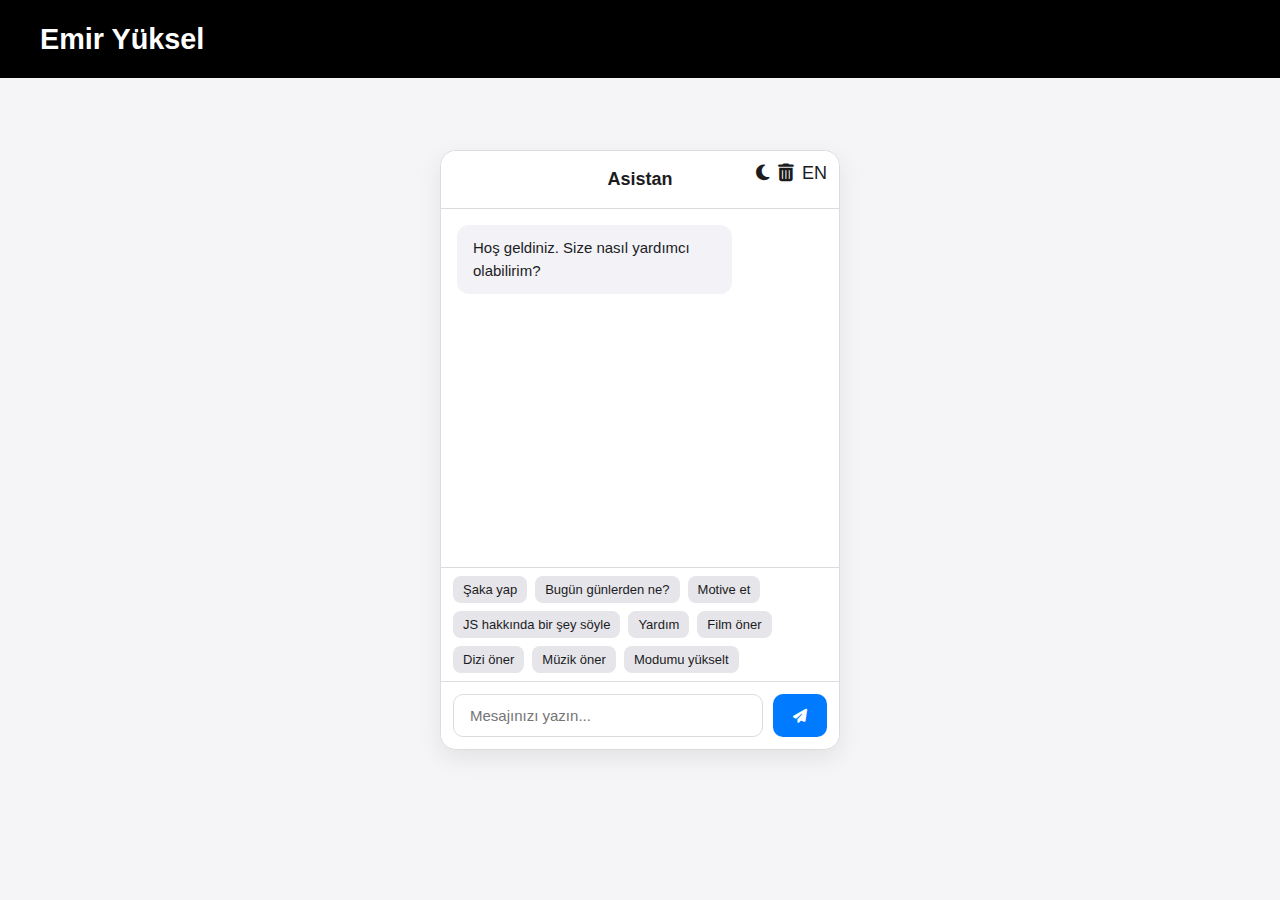
<file: index.html>
<!DOCTYPE html>
<html lang="tr">
  <head>
    <meta charset="UTF-8" />
    <meta name="viewport" content="width=device-width, initial-scale=1.0" />
    <title>LiteBot v1.2</title>
    <link rel="stylesheet" href="style.css" />
    <link
      rel="stylesheet"
      href="https://cdnjs.cloudflare.com/ajax/libs/font-awesome/6.7.2/css/all.min.css"
    />
    <link rel="shortcut icon" type="image/png" href="../../icon.png" />
  </head>
  <body>
    <header class="header">
      <div class="header-left">
        <a href="../../.." class="home-link">Emir Yüksel</a>
      </div>
    </header>

    <div class="chat-wrapper">
      <div class="chat-panel">
        <div class="chat-header">
          Asistan
          <div class="chat-actions">
            <button id="darkModeToggle" title="Tema Değiştir">
              <i class="fas fa-moon"></i>
            </button>
            <button id="clearChat" title="Sohbeti Temizle">
              <i class="fas fa-trash-alt"></i>
            </button>
            <button
              id="switchLang"
              title="Switch to English"
              class="lang-switch"
            >
              EN
            </button>
          </div>
        </div>
        <div class="chat-body" id="chatBox"></div>
        <div class="chat-suggestions" id="suggestions">
          <button>Şaka yap</button>
          <button>Bugün günlerden ne?</button>
          <button>Motive et</button>
          <button>JS hakkında bir şey söyle</button>
          <button>Yardım</button>
          <button>Film öner</button>
          <button>Dizi öner</button>
          <button>Müzik öner</button>
          <button>Modumu yükselt</button>
        </div>
        <div class="chat-input">
          <input type="text" id="userInput" placeholder="Mesajınızı yazın..." />
          <button id="sendBtn"><i class="fas fa-paper-plane"></i></button>
        </div>
      </div>
    </div>

    <script src="script.js"></script>
    <script>
      document.getElementById("switchLang").addEventListener("click", () => {
        window.location.href = "./en/";
      });
    </script>
  </body>
</html>
</file>
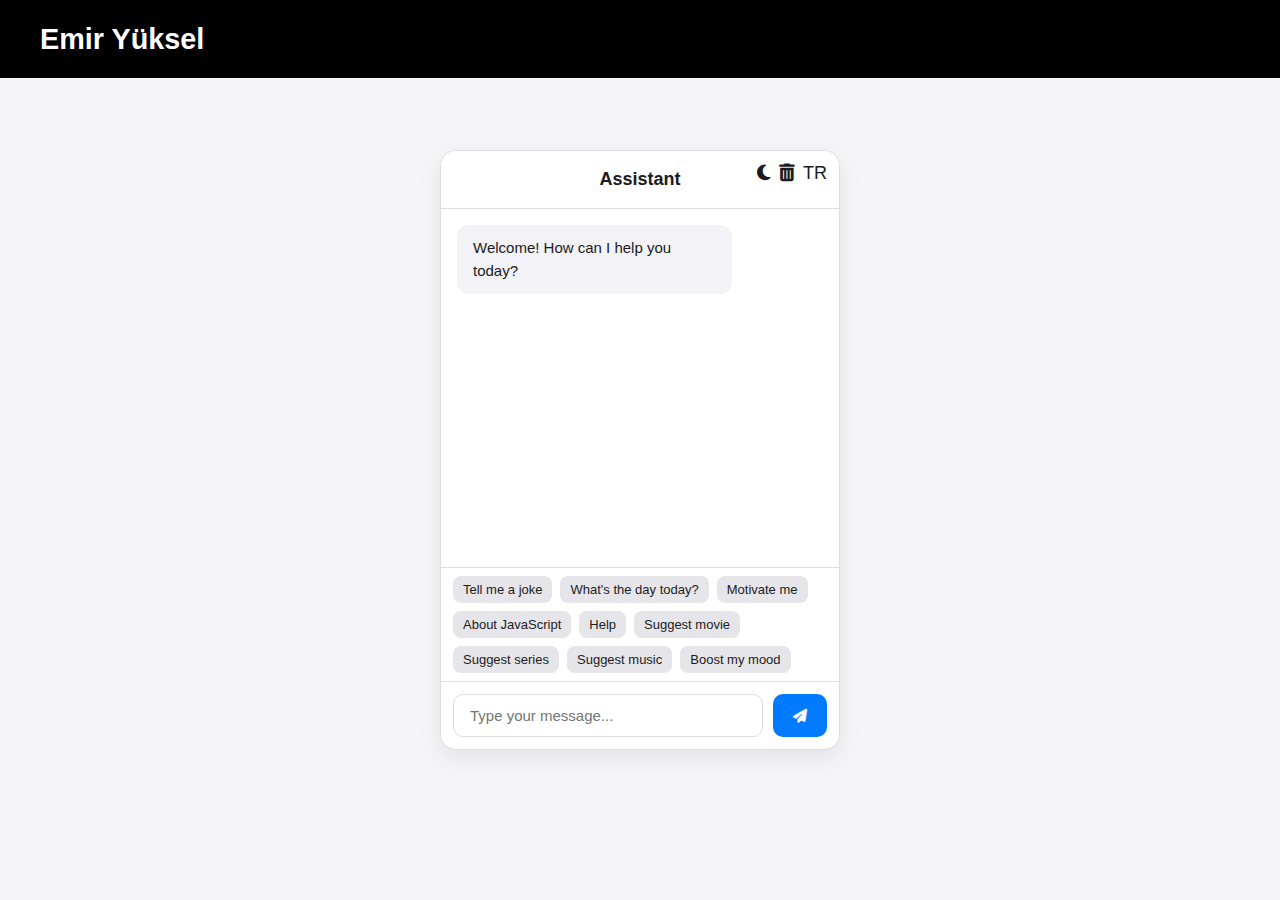
<file: en/index.html>
<!DOCTYPE html>
<html lang="en">
  <head>
    <meta charset="UTF-8" />
    <meta name="viewport" content="width=device-width, initial-scale=1.0" />
    <title>LiteBot v1.2</title>
    <link rel="stylesheet" href="../style.css" />
    <link
      rel="stylesheet"
      href="https://cdnjs.cloudflare.com/ajax/libs/font-awesome/6.7.2/css/all.min.css"
    />
    <link rel="shortcut icon" type="image/png" href="../../../icon.png" />
  </head>
  <body>
    <header class="header">
      <div class="header-left">
        <a href="../../../../" class="home-link">Emir Yüksel</a>
      </div>
    </header>

    <div class="chat-wrapper">
      <div class="chat-panel">
        <div class="chat-header">
          Assistant
          <div class="chat-actions">
            <button id="darkModeToggle" title="Toggle Theme">
              <i class="fas fa-moon"></i>
            </button>
            <button id="clearChat" title="Clear Chat">
              <i class="fas fa-trash-alt"></i>
            </button>
            <button
              id="switchLang"
              title="Switch to English"
              class="lang-switch"
            >
              TR
            </button>
          </div>
        </div>
        <div class="chat-body" id="chatBox"></div>
        <div class="chat-suggestions" id="suggestions">
          <button>Tell me a joke</button>
          <button>What's the day today?</button>
          <button>Motivate me</button>
          <button>About JavaScript</button>
          <button>Help</button>
          <button>Suggest movie</button>
          <button>Suggest series</button>
          <button>Suggest music</button>
          <button>Boost my mood</button>
        </div>
        <div class="chat-input">
          <input
            type="text"
            id="userInput"
            placeholder="Type your message..."
          />
          <button id="sendBtn"><i class="fas fa-paper-plane"></i></button>
        </div>
      </div>
    </div>

    <script src="../script_en.js"></script>
    <script>
      document.getElementById("switchLang").addEventListener("click", () => {
        window.location.href = "../";
      });
    </script>
  </body>
</html>
</file>
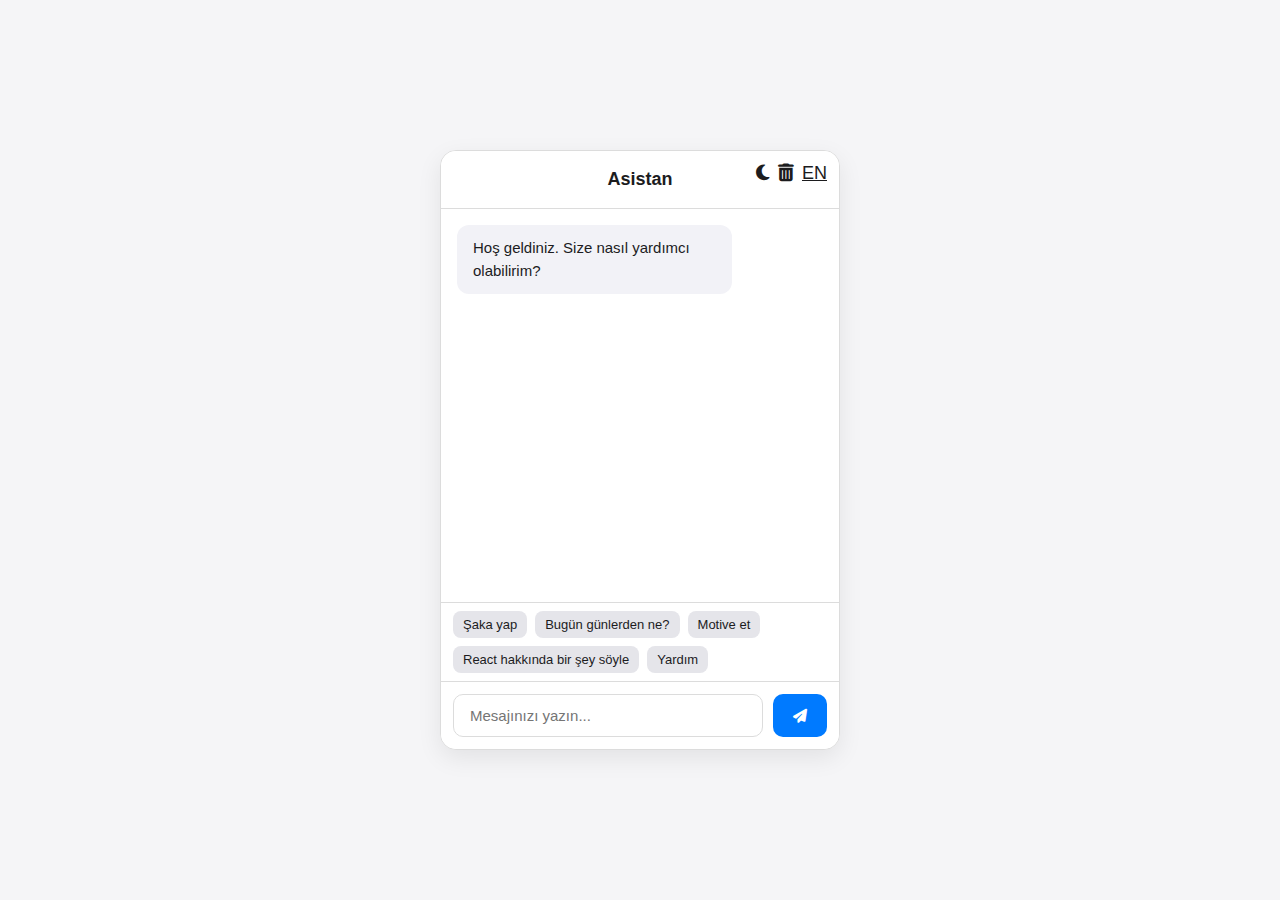
<file: LiteBot/index.html>
<!DOCTYPE html>
<html lang="tr">
  <head>
    <meta charset="UTF-8" />
    <meta name="viewport" content="width=device-width, initial-scale=1.0" />
    <title>LiteBot v1.1</title>
    <link rel="stylesheet" href="style.css" />
    <link
      rel="stylesheet"
      href="https://cdnjs.cloudflare.com/ajax/libs/font-awesome/6.7.2/css/all.min.css"
    />
  </head>
  <body>
    <div class="chat-wrapper">
      <div class="chat-panel">
        <div class="chat-header">
          Asistan
          <div class="chat-actions">
            <button id="darkModeToggle" title="Tema Değiştir">
              <i class="fas fa-moon"></i>
            </button>
            <button id="clearChat" title="Sohbeti Temizle">
              <i class="fas fa-trash-alt"></i>
            </button>
            <button
              id="switchLang"
              title="Switch to English"
              class="lang-switch"
            >
              EN
            </button>
          </div>
        </div>
        <div class="chat-body" id="chatBox"></div>
        <div class="chat-suggestions" id="suggestions">
          <button>Şaka yap</button>
          <button>Bugün günlerden ne?</button>
          <button>Motive et</button>
          <button>React hakkında bir şey söyle</button>
          <button>Yardım</button>
        </div>
        <div class="chat-input">
          <input type="text" id="userInput" placeholder="Mesajınızı yazın..." />
          <button id="sendBtn"><i class="fas fa-paper-plane"></i></button>
        </div>
      </div>
    </div>

    <script src="script.js"></script>
    <script>
      document.getElementById("switchLang").addEventListener("click", () => {
        window.location.href = "index_en.html";
      });
    </script>
  </body>
</html>
</file>
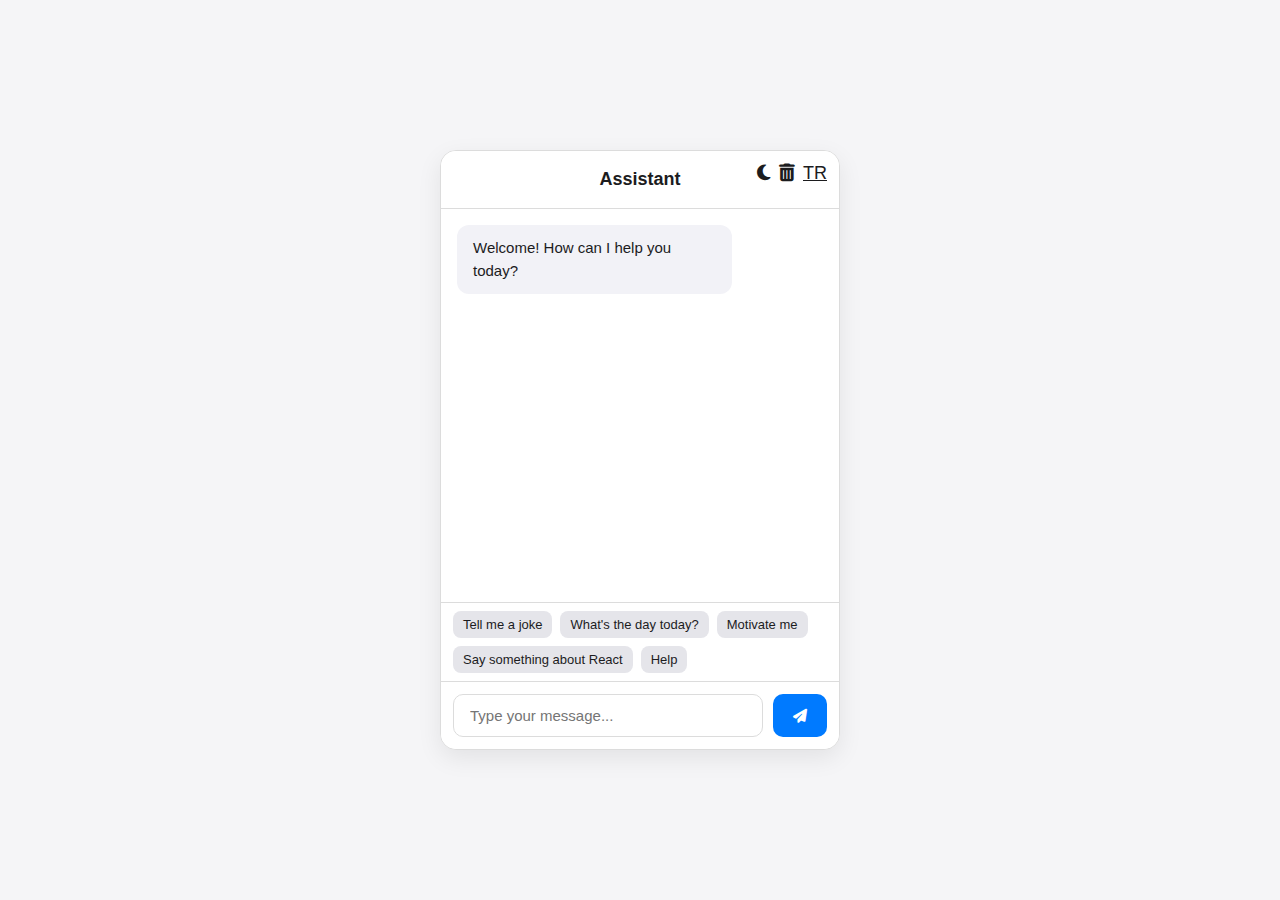
<file: LiteBot/index_en.html>
<!DOCTYPE html>
<html lang="en">
  <head>
    <meta charset="UTF-8" />
    <meta name="viewport" content="width=device-width, initial-scale=1.0" />
    <title>LiteBot v1.1</title>
    <link rel="stylesheet" href="style.css" />
    <link
      rel="stylesheet"
      href="https://cdnjs.cloudflare.com/ajax/libs/font-awesome/6.7.2/css/all.min.css"
    />
  </head>
  <body>
    <div class="chat-wrapper">
      <div class="chat-panel">
        <div class="chat-header">
          Assistant
          <div class="chat-actions">
            <button id="darkModeToggle" title="Toggle Theme">
              <i class="fas fa-moon"></i>
            </button>
            <button id="clearChat" title="Clear Chat">
              <i class="fas fa-trash-alt"></i>
            </button>
            <button
              id="switchLang"
              title="Switch to English"
              class="lang-switch"
            >
              TR
            </button>
          </div>
        </div>
        <div class="chat-body" id="chatBox"></div>
        <div class="chat-suggestions" id="suggestions">
          <button>Tell me a joke</button>
          <button>What's the day today?</button>
          <button>Motivate me</button>
          <button>Say something about React</button>
          <button>Help</button>
        </div>
        <div class="chat-input">
          <input
            type="text"
            id="userInput"
            placeholder="Type your message..."
          />
          <button id="sendBtn"><i class="fas fa-paper-plane"></i></button>
        </div>
      </div>
    </div>

    <script src="script_en.js"></script>
    <script>
      document.getElementById("switchLang").addEventListener("click", () => {
        window.location.href = "index.html";
      });
    </script>
  </body>
</html>
</file>
<file: style.css>
:root {
  --bg: #f5f5f7;
  --panel: #ffffff;
  --border: #dcdcdc;
  --primary: #007aff;
  --text: #1c1c1e;
  --muted: #6e6e73;
}

body.dark {
  --bg: #1c1c1e;
  --panel: #2c2c2e;
  --border: #3a3a3c;
  --primary: #0a84ff;
  --text: #f2f2f2;
  --muted: #a1a1a6;
}

* {
  margin: 0;
  padding: 0;
  box-sizing: border-box;
}

body {
  background-color: var(--bg);
  font-family: -apple-system, BlinkMacSystemFont, "Segoe UI", Roboto,
    "Helvetica Neue", sans-serif;
  display: flex;
  align-items: center;
  justify-content: center;
  padding: 20px;
  height: 100vh;
  transition: background-color 0.3s ease;
}

.with-header {
  padding-top: 100px;
}

.chat-wrapper {
  width: 100%;
  max-width: 400px;
  height: auto;
}

.chat-panel {
  background-color: var(--panel);
  border-radius: 16px;
  box-shadow: 0 8px 24px rgba(0, 0, 0, 0.08);
  display: flex;
  flex-direction: column;
  height: 600px;
  border: 1px solid var(--border);
  overflow: hidden;
  transition: background-color 0.3s ease;
}

.chat-header {
  padding: 18px;
  font-size: 18px;
  font-weight: 600;
  border-bottom: 1px solid var(--border);
  color: var(--text);
  text-align: center;
  background-color: var(--panel);
  position: relative;
}

.chat-actions {
  position: absolute;
  top: 12px;
  right: 12px;
  display: flex;
  gap: 8px;
}

.chat-actions button {
  background: none;
  border: none;
  font-size: 18px;
  cursor: pointer;
  color: var(--text);
  transition: opacity 0.2s ease;
}

.chat-actions button:hover {
  opacity: 0.7;
}

.chat-body {
  flex: 1;
  padding: 16px;
  overflow-y: auto;
  display: flex;
  flex-direction: column;
  gap: 14px;
  background-color: var(--panel);
  scroll-behavior: smooth;
}

.message {
  max-width: 75%;
  padding: 12px 16px;
  font-size: 15px;
  line-height: 1.5;
  border-radius: 12px;
  color: var(--text);
  background-color: #f2f2f7;
  word-wrap: break-word;
  transition: background-color 0.3s ease, color 0.3s ease;
}

body.dark .message {
  background-color: #3a3a3c;
  color: var(--text);
}

.message.user {
  align-self: flex-end;
  background-color: var(--primary);
  color: #fff;
}

body.dark .message.user {
  background-color: var(--primary);
  color: #fff;
}

.message.bot {
  align-self: flex-start;
}

.message.typing {
  font-style: italic;
  opacity: 0.6;
}

.chat-input {
  display: flex;
  border-top: 1px solid var(--border);
  background-color: var(--panel);
  padding: 12px;
  gap: 10px;
}

.chat-input input {
  flex: 1;
  padding: 12px 16px;
  border: 1px solid var(--border);
  border-radius: 10px;
  font-size: 15px;
  outline: none;
  background-color: var(--panel);
  color: var(--text);
}

.chat-input input:focus {
  border-color: var(--primary);
}

.chat-input button {
  padding: 12px 20px;
  background-color: var(--primary);
  color: white;
  border: none;
  border-radius: 10px;
  font-weight: 600;
  font-size: 14px;
  cursor: pointer;
}

.chat-input button:hover {
  background-color: #005ee0;
}

.chat-input button:active {
  opacity: 0.9;
}

.chat-suggestions {
  padding: 8px 12px;
  display: flex;
  gap: 8px;
  flex-wrap: wrap;
  border-top: 1px solid var(--border);
  background-color: var(--panel);
}

.chat-suggestions button {
  font-size: 13px;
  background-color: #e5e5ea;
  color: var(--text);
  padding: 6px 10px;
  border: none;
  border-radius: 8px;
  cursor: pointer;
}

.chat-suggestions button:hover {
  background-color: #d1d1d6;
}

body.dark .chat-suggestions button {
  background-color: #3a3a3c;
  color: #fff;
}

body.dark .chat-suggestions button:hover {
  background-color: #48484a;
}

.header {
  display: flex;
  justify-content: space-between;
  align-items: center;
  width: 100%;
  padding: 20px 40px;
  background-color: #000;
  color: #ffffff;
  font-size: 1.2em;
  position: fixed;
  top: 0;
  z-index: 100;
  height: 78px;
}

.header-left {
  font-weight: bold;
  font-size: 1.5em;
}

.header-right a {
  color: #ffffff;
  margin-left: 20px;
  font-size: 1.2em;
  transition: color 0.3s;
}

.header-right a:hover {
  color: #0071e3;
}

.home-link {
  color: inherit;
  text-decoration: none;
}

.home-link:hover {
  text-decoration: underline;
}

@media (max-width: 768px) {
  .header {
    flex-direction: column;
    align-items: center;
    height: 75px;
    text-align: center;
    padding: 15px 20px;
  }

  .header-left {
    width: 100%;
    text-align: center;
    margin-bottom: 10px;
  }

  .header-right {
    margin-top: 10px;
    justify-content: center;
    width: 100%;
    text-align: center;
  }

  .with-header {
    padding-top: 120px;
  }
}
</file>
<file: LiteBot/style.css>
:root {
  --bg: #f5f5f7;
  --panel: #ffffff;
  --border: #dcdcdc;
  --primary: #007aff;
  --text: #1c1c1e;
  --muted: #6e6e73;
}

body.dark {
  --bg: #1c1c1e;
  --panel: #2c2c2e;
  --border: #3a3a3c;
  --primary: #0a84ff;
  --text: #f2f2f2;
  --muted: #a1a1a6;
}

* {
  margin: 0;
  padding: 0;
  box-sizing: border-box;
}

body {
  background-color: var(--bg);
  font-family: -apple-system, BlinkMacSystemFont, "Segoe UI", Roboto,
    "Helvetica Neue", sans-serif;
  display: flex;
  align-items: center;
  justify-content: center;
  padding: 20px;
  height: 100vh;
  transition: background-color 0.3s ease;
}

.chat-wrapper {
  width: 100%;
  max-width: 400px;
  height: auto;
}

.chat-panel {
  background-color: var(--panel);
  border-radius: 16px;
  box-shadow: 0 8px 24px rgba(0, 0, 0, 0.08);
  display: flex;
  flex-direction: column;
  height: 600px;
  border: 1px solid var(--border);
  overflow: hidden;
  transition: background-color 0.3s ease;
}

.chat-header {
  padding: 18px;
  font-size: 18px;
  font-weight: 600;
  border-bottom: 1px solid var(--border);
  color: var(--text);
  text-align: center;
  background-color: var(--panel);
  position: relative;
}

.chat-actions {
  position: absolute;
  top: 12px;
  right: 12px;
  display: flex;
  gap: 8px;
}

.chat-actions button {
  background: none;
  border: none;
  font-size: 18px;
  cursor: pointer;
  color: var(--text);
  transition: opacity 0.2s ease;
}

.chat-actions button:hover {
  opacity: 0.7;
}

.chat-body {
  flex: 1;
  padding: 16px;
  overflow-y: auto;
  display: flex;
  flex-direction: column;
  gap: 14px;
  background-color: var(--panel);
  scroll-behavior: smooth;
}

.message {
  max-width: 75%;
  padding: 12px 16px;
  font-size: 15px;
  line-height: 1.5;
  border-radius: 12px;
  color: var(--text);
  background-color: #f2f2f7;
  word-wrap: break-word;
  transition: background-color 0.3s ease, color 0.3s ease;
}

body.dark .message {
  background-color: #3a3a3c;
}

.message.user {
  align-self: flex-end;
  background-color: var(--primary);
  color: #fff;
}

.message.bot {
  align-self: flex-start;
}

.chat-input {
  display: flex;
  border-top: 1px solid var(--border);
  background-color: var(--panel);
  padding: 12px;
  gap: 10px;
}

.chat-input input {
  flex: 1;
  padding: 12px 16px;
  border: 1px solid var(--border);
  border-radius: 10px;
  font-size: 15px;
  outline: none;
  transition: border 0.2s ease;
  background-color: var(--panel);
  color: var(--text);
}

.chat-input input:focus {
  border-color: var(--primary);
}

.chat-input button {
  padding: 12px 20px;
  background-color: var(--primary);
  color: white;
  border: none;
  border-radius: 10px;
  font-weight: 600;
  font-size: 14px;
  cursor: pointer;
  transition: background-color 0.2s ease;
}

.chat-input button:hover {
  background-color: #005ee0;
}

.chat-input button:active {
  opacity: 0.9;
}

.chat-suggestions {
  padding: 8px 12px;
  display: flex;
  gap: 8px;
  flex-wrap: wrap;
  border-top: 1px solid var(--border);
  background-color: var(--panel);
}

.chat-suggestions button {
  font-size: 13px;
  background-color: #e5e5ea;
  color: var(--text);
  padding: 6px 10px;
  border: none;
  border-radius: 8px;
  cursor: pointer;
  transition: background-color 0.2s ease;
}

.chat-suggestions button:hover {
  background-color: #d1d1d6;
}

body.dark .chat-suggestions button {
  background-color: #3a3a3c;
  color: #fff;
}

body.dark .chat-suggestions button:hover {
  background-color: #48484a;
}

.lang-top-left {
  position: absolute;
  top: 14px;
  left: 20px;
  z-index: 10;
}

.lang-top-left {
  position: absolute;
  top: 14px;
  left: 20px;
  z-index: 10;
}

.lang-link {
  background: none;
  border: none;
  color: var(--primary);
  font-size: 13px;
  text-decoration: underline;
  cursor: pointer;
  padding: 4px 8px;
  transition: opacity 0.2s ease;
}

.lang-link:hover {
  opacity: 0.7;
}

.lang-switch {
  text-decoration: underline;
}

@media (max-width: 600px) {
  body {
    padding: 10px;
  }

  .chat-panel {
    height: 90vh;
    border-radius: 12px;
  }

  .chat-input input,
  .chat-input button {
    font-size: 14px;
    padding: 10px;
  }

  .message {
    font-size: 14px;
    padding: 10px 14px;
  }

  .chat-suggestions {
    gap: 6px;
    justify-content: center;
  }
}
</file>
